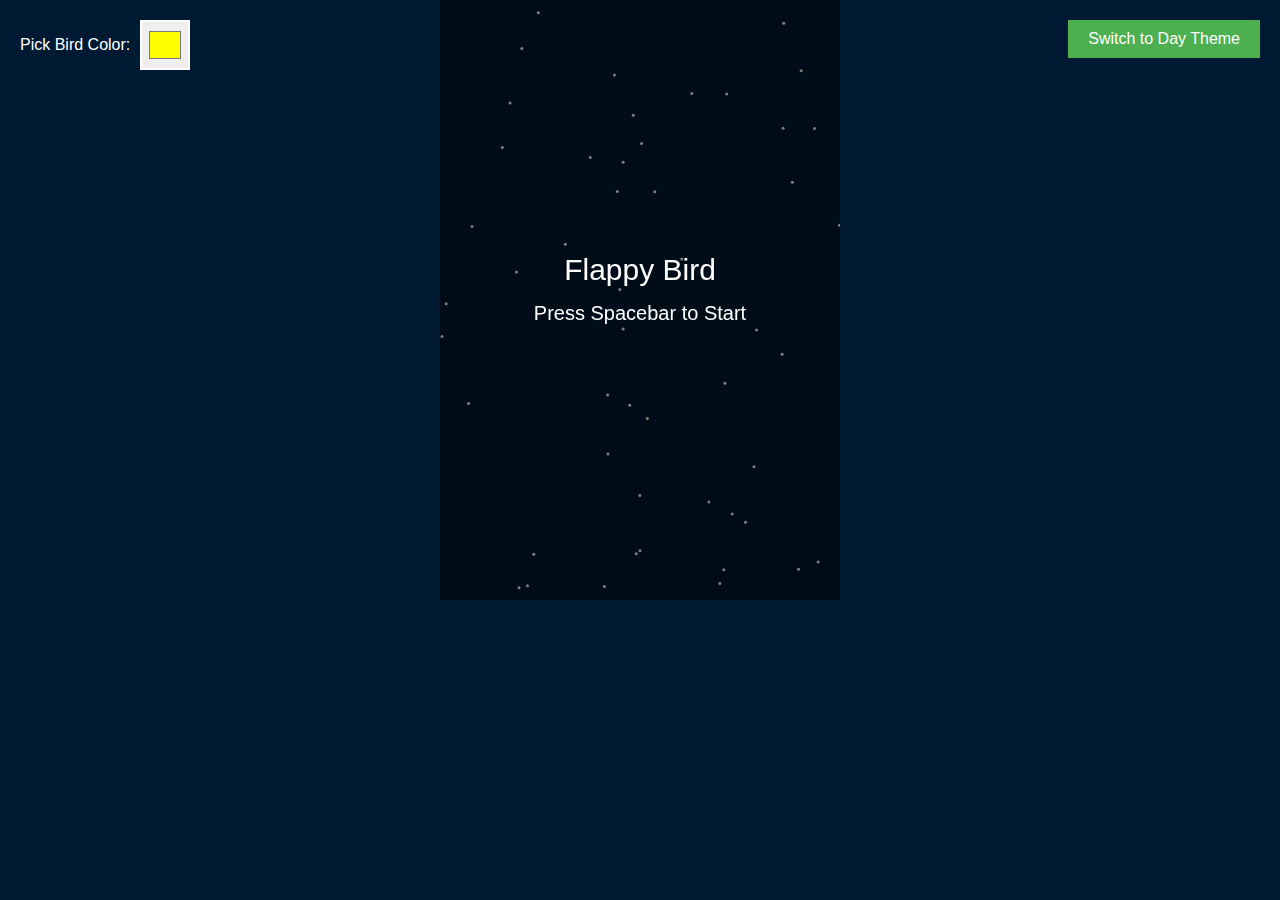
<file: html/aiwebapp.html>
<!DOCTYPE html>
<html lang="en">
<head>
  <meta charset="UTF-8">
  <meta name="viewport" content="width=device-width, initial-scale=1.0">
  <title>Flappy Bird</title>
  <style>
    body {
      margin: 0;
      font-family: Arial, sans-serif;
      overflow: hidden;
      transition: background-color 0.3s ease; /* Smooth transition for background color change */
    }

    canvas {
      display: block;
      margin: 0 auto;
    }

    #tryAgain {
      display: none;
      position: absolute;
      top: 50%;
      left: 50%;
      transform: translate(-50%, -50%);
      background-color: #f44336;
      color: white;
      font-size: 18px;
      padding: 10px 20px;
      border: none;
      border-radius: 5px;
      cursor: pointer;
    }

    #tryAgain:hover {
      background-color: #d32f2f;
    }

    #colorSelectWrapper {
      position: absolute;
      top: 20px;
      left: 20px;
      display: flex;
      align-items: center;
    }

    #colorLabel {
      font-size: 16px;
      color: white;
      margin-right: 10px;
    }

    #colorPicker {
      width: 50px;
      height: 50px;
      padding: 5px;
      border: 2px solid #fff;
      cursor: pointer;
    }

    #themeToggle {
      position: absolute;
      top: 20px;
      right: 20px;
      background-color: #4CAF50;
      color: white;
      padding: 10px 20px;
      border: none;
      cursor: pointer;
      font-size: 16px;
    }

    #themeToggle:hover {
      background-color: #45a049;
    }
  </style>
</head>
<body>
  <canvas id="gameCanvas"></canvas>
  <button id="tryAgain">Try Again</button>
  <div id="colorSelectWrapper">
    <label id="colorLabel" for="colorPicker">Pick Bird Color:</label>
    <input type="color" id="colorPicker" value="#FFFF00" />
  </div>
  <button id="themeToggle">Switch to Day Theme</button>
  <script>
    const canvas = document.getElementById('gameCanvas');
    const ctx = canvas.getContext('2d');
    const tryAgainButton = document.getElementById('tryAgain');
    const colorPicker = document.getElementById('colorPicker');
    const themeToggleButton = document.getElementById('themeToggle');

    canvas.width = 400;
    canvas.height = 600;

    let bird, pipes, frameCount, score, gameRunning, gameStarted;

    const pipeWidth = 60;
    const pipeGap = 180;
    const pipeSpeed = 2;

    const GRAVITY = 0.6;
    const LIFT = -10;

    const stars = []; // Store star positions for static stars
    let birdColor = '#FFFF00'; // Default bird color (yellow)
    let isNightTheme = true; // Initial theme is night

    function initializeGame() {
      bird = {
        x: 50,
        y: canvas.height / 2,
        width: 30,
        height: 30,
        dy: 0,
        gravity: GRAVITY,
        lift: LIFT,
        color: birdColor, // Use selected bird color
      };

      pipes = [];
      frameCount = 0;
      score = 0;
      gameRunning = false;
      gameStarted = false;

      tryAgainButton.style.display = 'none';
      generateStars(); // Generate stars at the start of the game
      drawStartScreen();
    }

    // Function to generate stars at random positions
    function generateStars() {
      stars.length = 0; // Clear any previous stars
      for (let i = 0; i < 50; i++) {
        stars.push({
          x: Math.random() * canvas.width,
          y: Math.random() * canvas.height,
        });
      }
    }

    function drawBird() {
      ctx.fillStyle = bird.color; // Use the color selected from the input
      ctx.beginPath();
      ctx.arc(bird.x, bird.y, bird.width / 2, 0, Math.PI * 2);
      ctx.fill();
    }

    function drawPipes() {
      ctx.fillStyle = 'green';
      pipes.forEach(pipe => {
        ctx.fillRect(pipe.x, 0, pipeWidth, pipe.top); // Top pipe
        ctx.fillRect(pipe.x, pipe.bottom, pipeWidth, canvas.height - pipe.bottom); // Bottom pipe
      });
    }

    function drawScore() {
      ctx.fillStyle = 'white';
      ctx.font = '20px Arial';
      ctx.textAlign = 'left';
      ctx.fillText(`Score: ${score}`, 10, 30); // Score at the top-left
    }

    // Draw background with stars once
    function drawBackground() {
      // Set the background color based on the selected theme
      if (isNightTheme) {
        ctx.fillStyle = '#001a33'; // Midnight blue background for night theme
        document.body.style.backgroundColor = '#001a33'; // Set the body's background color
      } else {
        ctx.fillStyle = '#87CEEB'; // Light blue sky for day theme
        document.body.style.backgroundColor = '#87CEEB'; // Set the body's background color
      }

      // Draw the background color
      ctx.fillRect(0, 0, canvas.width, canvas.height);

      // Draw stars only in the night theme
      if (isNightTheme) {
        ctx.fillStyle = 'white';
        stars.forEach(star => {
          ctx.beginPath();
          ctx.arc(star.x, star.y, 1.5, 0, Math.PI * 2);
          ctx.fill();
        });
      }
    }

    function updateBird() {
      bird.dy += bird.gravity;
      bird.y += bird.dy;

      if (bird.y + bird.height / 2 > canvas.height) {
        bird.y = canvas.height - bird.height / 2;
        gameOver();
      }

      if (bird.y - bird.height / 2 < 0) {
        bird.y = bird.height / 2;
        bird.dy = 0;
      }
    }

    function updatePipes() {
      if (frameCount % 100 === 0) {
        const topHeight = Math.random() * (canvas.height - pipeGap - 100) + 50;
        pipes.push({
          x: canvas.width,
          top: topHeight,
          bottom: topHeight + pipeGap,
        });
      }

      pipes.forEach(pipe => {
        pipe.x -= pipeSpeed;

        if (pipe.x + pipeWidth < 0) {
          pipes.shift();
          score++;
        }

        if (
          bird.x + bird.width / 2 > pipe.x &&
          bird.x - bird.width / 2 < pipe.x + pipeWidth &&
          (bird.y - bird.height / 2 < pipe.top || bird.y + bird.height / 2 > pipe.bottom)
        ) {
          gameOver();
        }
      });
    }

    function gameOver() {
      gameRunning = false;

      ctx.fillStyle = 'rgba(0, 0, 0, 0.5)';
      ctx.fillRect(0, 0, canvas.width, canvas.height);

      ctx.fillStyle = 'white';
      ctx.font = '30px Arial';
      ctx.textAlign = 'center';
      ctx.fillText('Game Over', canvas.width / 2, canvas.height / 2 - 20);
      ctx.fillText(`Score: ${score}`, canvas.width / 2, canvas.height / 2 + 20);

      tryAgainButton.style.display = 'block';
    }

    function flap() {
      if (!gameStarted) {
        gameStarted = true;
        gameRunning = true;
        update();
      } else if (gameRunning) {
        bird.dy = bird.lift;
      }
    }

    function drawStartScreen() {
      drawBackground();

      ctx.fillStyle = 'rgba(0, 0, 0, 0.5)';
      ctx.fillRect(0, 0, canvas.width, canvas.height);

      ctx.fillStyle = 'white';
      ctx.font = '30px Arial';
      ctx.textAlign = 'center';
      ctx.fillText('Flappy Bird', canvas.width / 2, canvas.height / 2 - 20);
      ctx.font = '20px Arial';
      ctx.fillText('Press Spacebar to Start', canvas.width / 2, canvas.height / 2 + 20);
    }

    function update() {
      if (gameRunning) {
        ctx.clearRect(0, 0, canvas.width, canvas.height);

        drawBackground(); // Only draw the background (including stars) once
        drawBird();
        drawPipes();
        drawScore();

        updateBird();
        updatePipes();

        frameCount++;
        requestAnimationFrame(update);
      }
    }

    // Update bird color when color picker changes
    colorPicker.addEventListener('input', (e) => {
      birdColor = e.target.value;
      bird.color = birdColor; // Update bird's color
    });

    document.addEventListener('keydown', (e) => {
      if (e.code === 'Space' && !gameRunning) {
        flap();
      } else if (e.code === 'Enter' && !gameRunning) {
        initializeGame();
      } else if (e.code === 'Space' && gameRunning) {
        flap();
      }
    });

    tryAgainButton.addEventListener('click', initializeGame);

    // Toggle day/night theme
    themeToggleButton.addEventListener('click', () => {
      isNightTheme = !isNightTheme;
      generateStars(); // Regenerate stars when switching themes
      themeToggleButton.textContent = isNightTheme ? 'Switch to Day Theme' : 'Switch to Night Theme';
      drawBackground(); // Redraw the background with the new theme
    });

    initializeGame();
  </script>
</body>
</html>
</file>
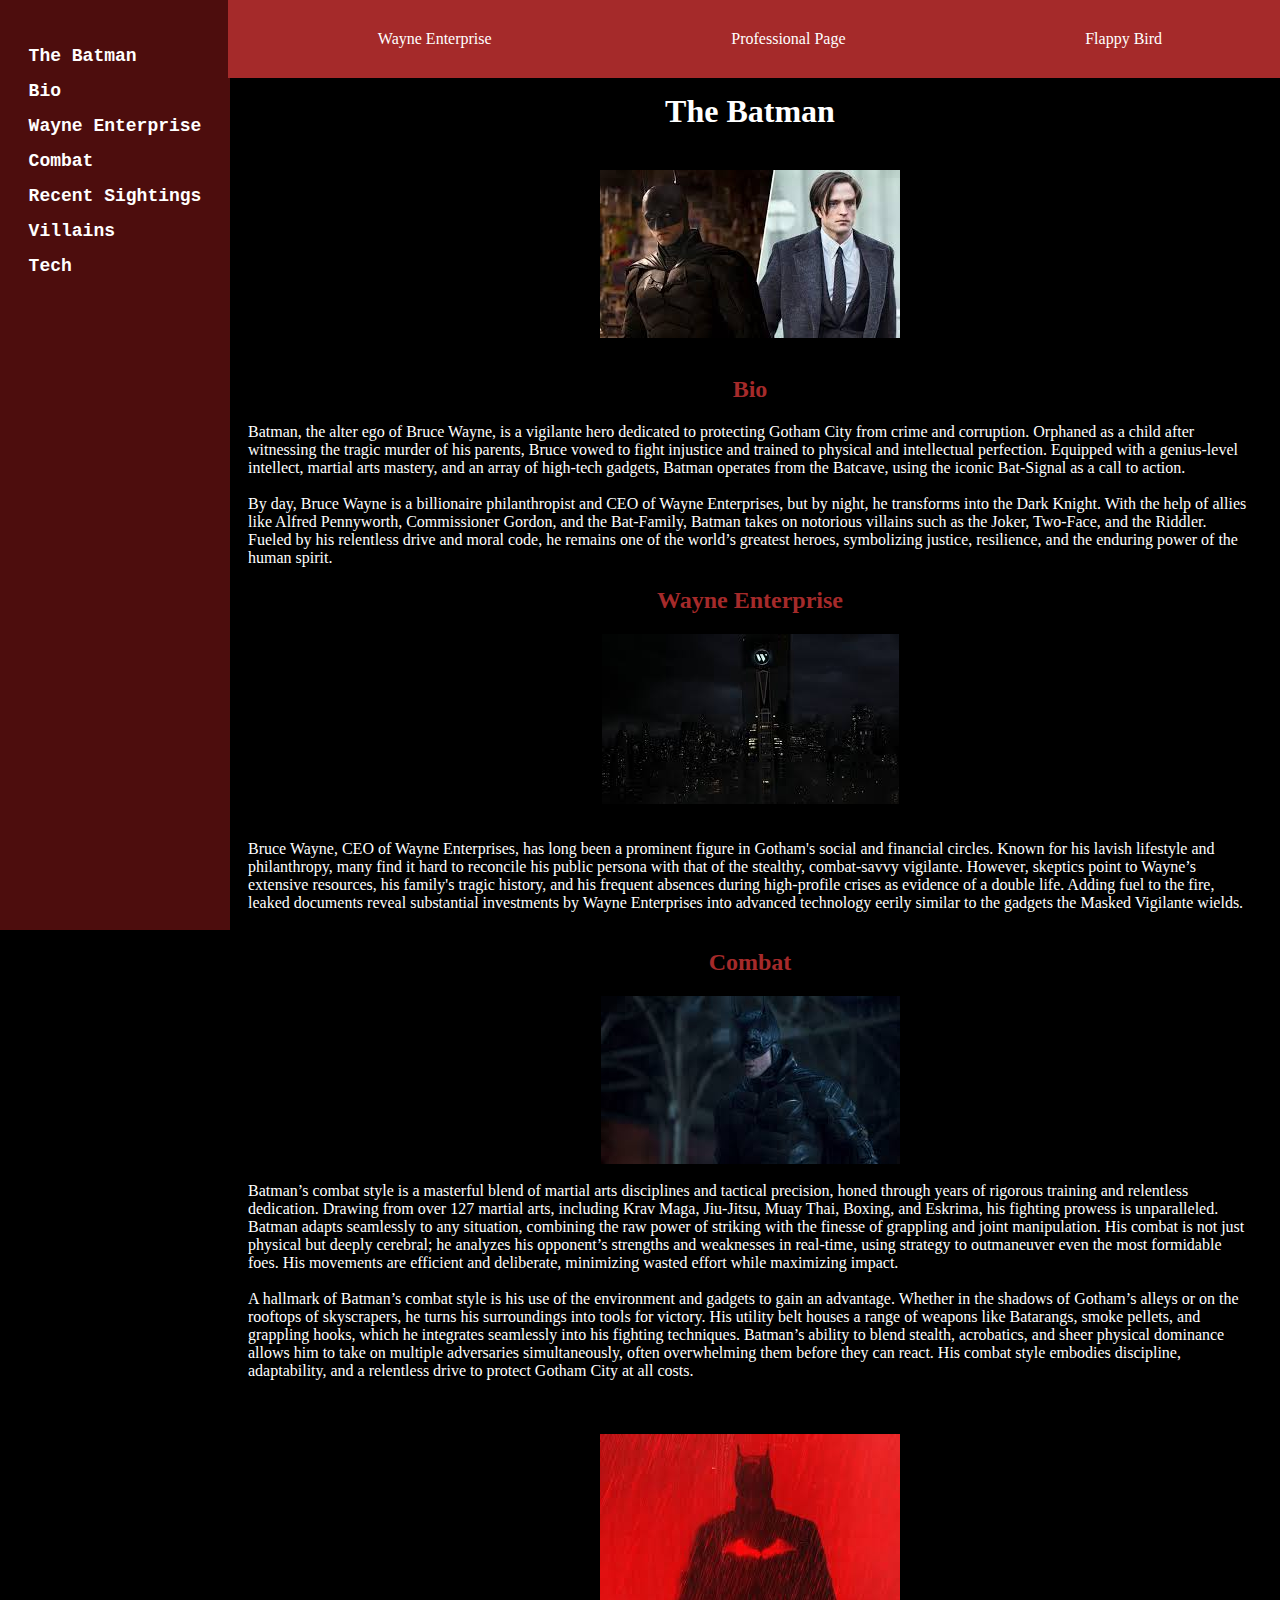
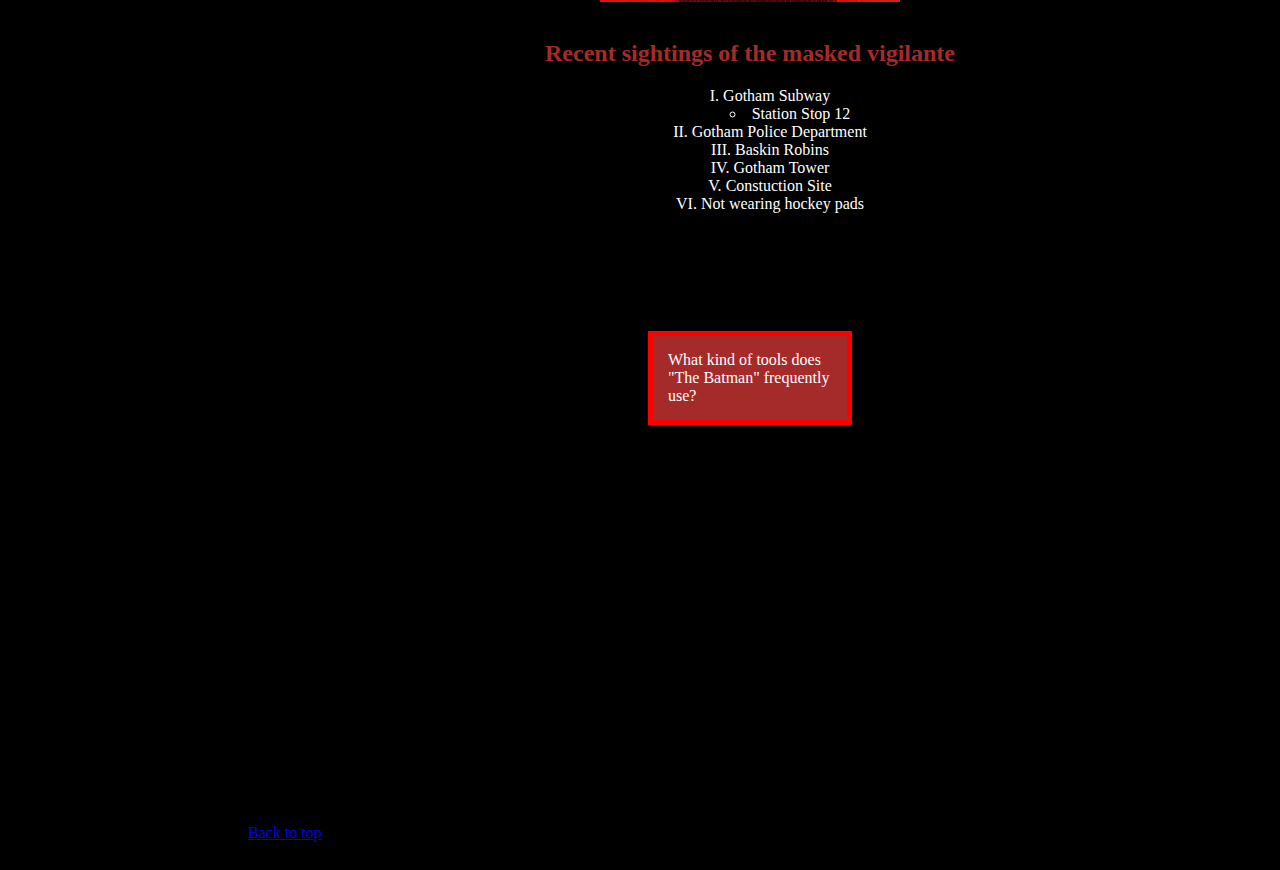
<file: html/scratch.html>
<!DOCTYPE html>
<html lang="en">
<head>
    <meta charset="UTF-8">
    <meta name="viewport" content="width=device-width, initial-scale=1.0">
    <title>Document</title>
</head>
<body>
    <!-- This is my scratch page!
    <br> -->
    <!-- <iframe src="https://www.churchofjesuschrist.org/?lang=eng" width="500" height="750"></iframe> -->

    <!DOCTYPE html>
    <html lang="en">
    <head>
        <meta charset="UTF-8">
        <meta name="viewport" content="width=device-width, initial-scale=1.0">
        <title>Document</title>
        <link rel="stylesheet" href="../css/scratch.css">
    


    <div class="sidebar">
        <br><br>
        <ul>
            <li><a href="#top">The Batman</a></li>
            <li><a href="#bio">Bio</a></li>
            <li><a href="#WE">Wayne Enterprise</a></li>
            <li><a href="#combat">Combat</a></li>
            <li><a href="#sightings">Recent Sightings</a></li>
            <li><a href="#villains">Villains</a></li>
            <li><a href="#tech">Tech</a></li>
            
        </ul>
    </div>
    <div class="navbar">
        <a href="https://en.wikipedia.org/wiki/Wayne_Enterprises">Wayne Enterprise    </a>
        <br>
        <a href="../index.html">Professional Page   </a>
        <br>
        <a href="../html/aiwebapp.html"> Flappy Bird</a>
    </div>
    <p id="top"> </p>
    <br>
    <br >
    <div class="main-content">
    <h1 style="color:white">The Batman</h1><br>
    <img src="../assets/img/bruce wayne.jpg" id="bio">
    <br >
    
    <h2 id="WE" >Bio</h2>
    Batman, the alter ego of Bruce Wayne, is a vigilante hero dedicated to protecting Gotham City from crime and corruption. Orphaned as a child after witnessing the tragic murder of his parents, Bruce vowed to fight injustice and trained to physical and intellectual perfection. Equipped with a genius-level intellect, martial arts mastery, and an array of high-tech gadgets, Batman operates from the Batcave, using the iconic Bat-Signal as a call to action.
    <br><br>
    By day, Bruce Wayne is a billionaire philanthropist and CEO of Wayne Enterprises, but by night, he transforms into the Dark Knight. With the help of allies like Alfred Pennyworth, Commissioner Gordon, and the Bat-Family, Batman takes on notorious villains such as the Joker, Two-Face, and the Riddler. Fueled by his relentless drive and moral code, he remains one of the world’s greatest heroes, symbolizing justice, resilience, and the enduring power of the human spirit.    
    <h2 >Wayne Enterprise</h2>
    <img src="../assets/img/Unknown.jpeg"  ><br>
    <br  id="combat">
    Bruce Wayne, CEO of Wayne Enterprises, has long been a prominent figure in Gotham's social and financial circles. Known for his lavish lifestyle and philanthropy, many find it hard to reconcile his public persona with that of the stealthy, combat-savvy vigilante. However, skeptics point to Wayne’s extensive resources, his family's tragic history, and his frequent absences during high-profile crises as evidence of a double life. Adding fuel to the fire, leaked documents reveal substantial investments by Wayne Enterprises into advanced technology eerily similar to the gadgets the Masked Vigilante wields.<br><br>
    
    <h2>Combat</h2>
    <img src="../assets/img/in the rain.jpg"><br>
    Batman’s combat style is a masterful blend of martial arts disciplines and tactical precision, honed through years of rigorous training and relentless dedication. Drawing from over 127 martial arts, including Krav Maga, Jiu-Jitsu, Muay Thai, Boxing, and Eskrima, his fighting prowess is unparalleled. Batman adapts seamlessly to any situation, combining the raw power of striking with the finesse of grappling and joint manipulation. His combat is not just physical but deeply cerebral; he analyzes his opponent’s strengths and weaknesses in real-time, using strategy to outmaneuver even the most formidable foes. His movements are efficient and deliberate, minimizing wasted effort while maximizing impact.
    <br><br>
    A hallmark of Batman’s combat style is his use of the environment and gadgets to gain an advantage. Whether in the shadows of Gotham’s alleys or on the rooftops of skyscrapers, he turns his surroundings into tools for victory. His utility belt houses a range of weapons like Batarangs, smoke pellets, and grappling hooks, which he integrates seamlessly into his fighting techniques. Batman’s ability to blend stealth, acrobatics, and sheer physical dominance allows him to take on multiple adversaries simultaneously, often overwhelming them before they can react. His combat style embodies discipline, adaptability, and a relentless drive to protect Gotham City at all costs.   
    <br><br><br><br>
    <img src="../assets/img/Red background.jpg" id="sightings"><br>

    <h2>Recent sightings of the masked vigilante</h2>
    <div class="sightings">
    <ol>
        <li>Gotham Subway<ul>
            <li>Station Stop 12
        </ul></li>
        
        <li>Gotham Police Department</li>
        <li>Baskin Robins</li>
        <li>Gotham Tower</li>
        <li>Constuction Site</li>
        <li id="villains">Not wearing hockey pads</li>
    </ol >
    </div>
    <!-- <h3>Disapearance of Billionare Bruce Wayne</h3><br> -->
    <br >
    <div class='tableauPlaceholder' id='viz1734051638516' style='position: relative'><noscript><a href='#'><img alt=' ' src='https:&#47;&#47;public.tableau.com&#47;static&#47;images&#47;Ba&#47;BatmanTVEpisodes_2&#47;BatmanVillains&#47;1_rss.png' style='border: none' /></a></noscript><object class='tableauViz'  style='display:none;'><param name='host_url' value='https%3A%2F%2Fpublic.tableau.com%2F' /> <param name='embed_code_version' value='3' /> <param name='site_root' value='' /><param name='name' value='BatmanTVEpisodes_2&#47;BatmanVillains' /><param name='tabs' value='yes' /><param name='toolbar' value='yes' /><param name='static_image' value='https:&#47;&#47;public.tableau.com&#47;static&#47;images&#47;Ba&#47;BatmanTVEpisodes_2&#47;BatmanVillains&#47;1.png' /> <param name='animate_transition' value='yes' /><param name='display_static_image' value='yes' /><param name='display_spinner' value='yes' /><param name='display_overlay' value='yes' /><param name='display_count' value='yes' /><param name='language' value='en-US' /></object></div>                <script type='text/javascript'>                    var divElement = document.getElementById('viz1734051638516');                    var vizElement = divElement.getElementsByTagName('object')[0];                    vizElement.style.width='100%';vizElement.style.height=(divElement.offsetWidth*0.75)+'px';                    var scriptElement = document.createElement('script');                    scriptElement.src = 'https://public.tableau.com/javascripts/api/viz_v1.js';                    vizElement.parentNode.insertBefore(scriptElement, vizElement);                </script>
    <br><br>
    <!-- <div class='tableauPlaceholder' id='viz1733333877800' style='position: relative'><noscript><a href='#'><img alt='PlayerViz ' src='https:&#47;&#47;public.tableau.com&#47;static&#47;images&#47;Jo&#47;JordanCareerScoring&#47;PlayerViz&#47;1_rss.png' style='border: none' /></a></noscript><object class='tableauViz'  style='display:none;'><param name='host_url' value='https%3A%2F%2Fpublic.tableau.com%2F' /> <param name='embed_code_version' value='3' /> <param name='site_root' value='' /><param name='name' value='JordanCareerScoring&#47;PlayerViz' /><param name='tabs' value='no' /><param name='toolbar' value='yes' /><param name='static_image' value='https:&#47;&#47;public.tableau.com&#47;static&#47;images&#47;Jo&#47;JordanCareerScoring&#47;PlayerViz&#47;1.png' /> <param name='animate_transition' value='yes' /><param name='display_static_image' value='yes' /><param name='display_spinner' value='yes' /><param name='display_overlay' value='yes' /><param name='display_count' value='yes' /><param name='language' value='en-US' /></object></div>                <script type='text/javascript'>                    var divElement = document.getElementById('viz1733333877800');                    var vizElement = divElement.getElementsByTagName('object')[0];                    vizElement.style.width='1600px';vizElement.style.height='1417px';                    var scriptElement = document.createElement('script');                    scriptElement.src = 'https://public.tableau.com/javascripts/api/viz_v1.js';                    vizElement.parentNode.insertBefore(scriptElement, vizElement);                </script> -->
    <br>
    <div class="box-model" id="tech">
        What kind of tools does "The Batman" frequently use?
    </div>
    <br>
    <div class="youtube">
    <br> 
    <iframe width="560" height="315" src="https://www.youtube.com/embed/fL_uQuWzofY?si=fMOgkyxEXXwBWuRf" title="YouTube video player" frameborder="0" allow="accelerometer; autoplay; clipboard-write; encrypted-media; gyroscope; picture-in-picture; web-share" referrerpolicy="strict-origin-when-cross-origin" allowfullscreen></iframe>
    </div>
    <br>
    <br>
    <a href="#top">Back to top</a>
    </div>
</body>
</html>
</file>
<file: css/scratch.css>
body{
    background-color: black;
    color: white;
    font-family: 'Times New Roman', Times, serif;

}
/* Images */
img {
    display: block; /* Makes the image a block element */
    margin: 0 auto; /* Centers the image horizontally */
}
/* Headers */
h1, h2, h3, h4, h5, h6{
    color: brown;
    font-family:'Times New Roman', Times, serif;
    font-style:inherit;
    display: flex;
    /* align-items: center; */
    justify-content: center;
}
/* Main page */
.main-content{
    margin-left: 220px;
    padding: 20px;
    top: 15px;
}
/* Sidebar */
.sidebar {
    background-color:rgb(77, 13, 13);
    width: 200px;
    height: 100%;
    left: 0;
    padding: 15px;
    position: fixed;
    top:0px;
    display: flex;
    /* align-items: center; */
    justify-content: center;
    z-index: 1;
}
.sidebar a{
    font-size: large;
    font-weight:600;
    font-family: 'Courier New', Courier, monospace;
}
.sidebar ul{
    list-style: none;
    padding: 0;
}
.sidebar ul li{
    margin: 15px 0;
}
.sidebar ul li a{
    color: white;
    text-decoration: none;
}
.sidebar ul li a:hover{
    text-decoration: underline;
}
/* Navbar */
.navbar {
    display: flex;
    justify-content: space-evenly;
    padding:30px;
    align-items: center;
    background-color: brown;
    top: 0px;
    margin-left: 220px;
    position:fixed;
    width: 80%;
    z-index: 1;
}
.navbar a{
    color:white;
    text-decoration: none;
}
.navbar a:hover{
    text-decoration:underline;
    font-weight: bold;
}

.box-model{
    padding: 15px;
    background-color: brown;
    border: 5px solid red;
    margin: 30px;
    margin-left: 400px;
    margin-right: 400px;
}
.sightings ol{
    text-align: center;
    list-style:upper-roman;
    list-style-position: inside;
    

}

.youtube {
    display: flex;
    justify-content: center;
    align-items: center;
    height: 50%;
    width: 100%;
}
</file>
